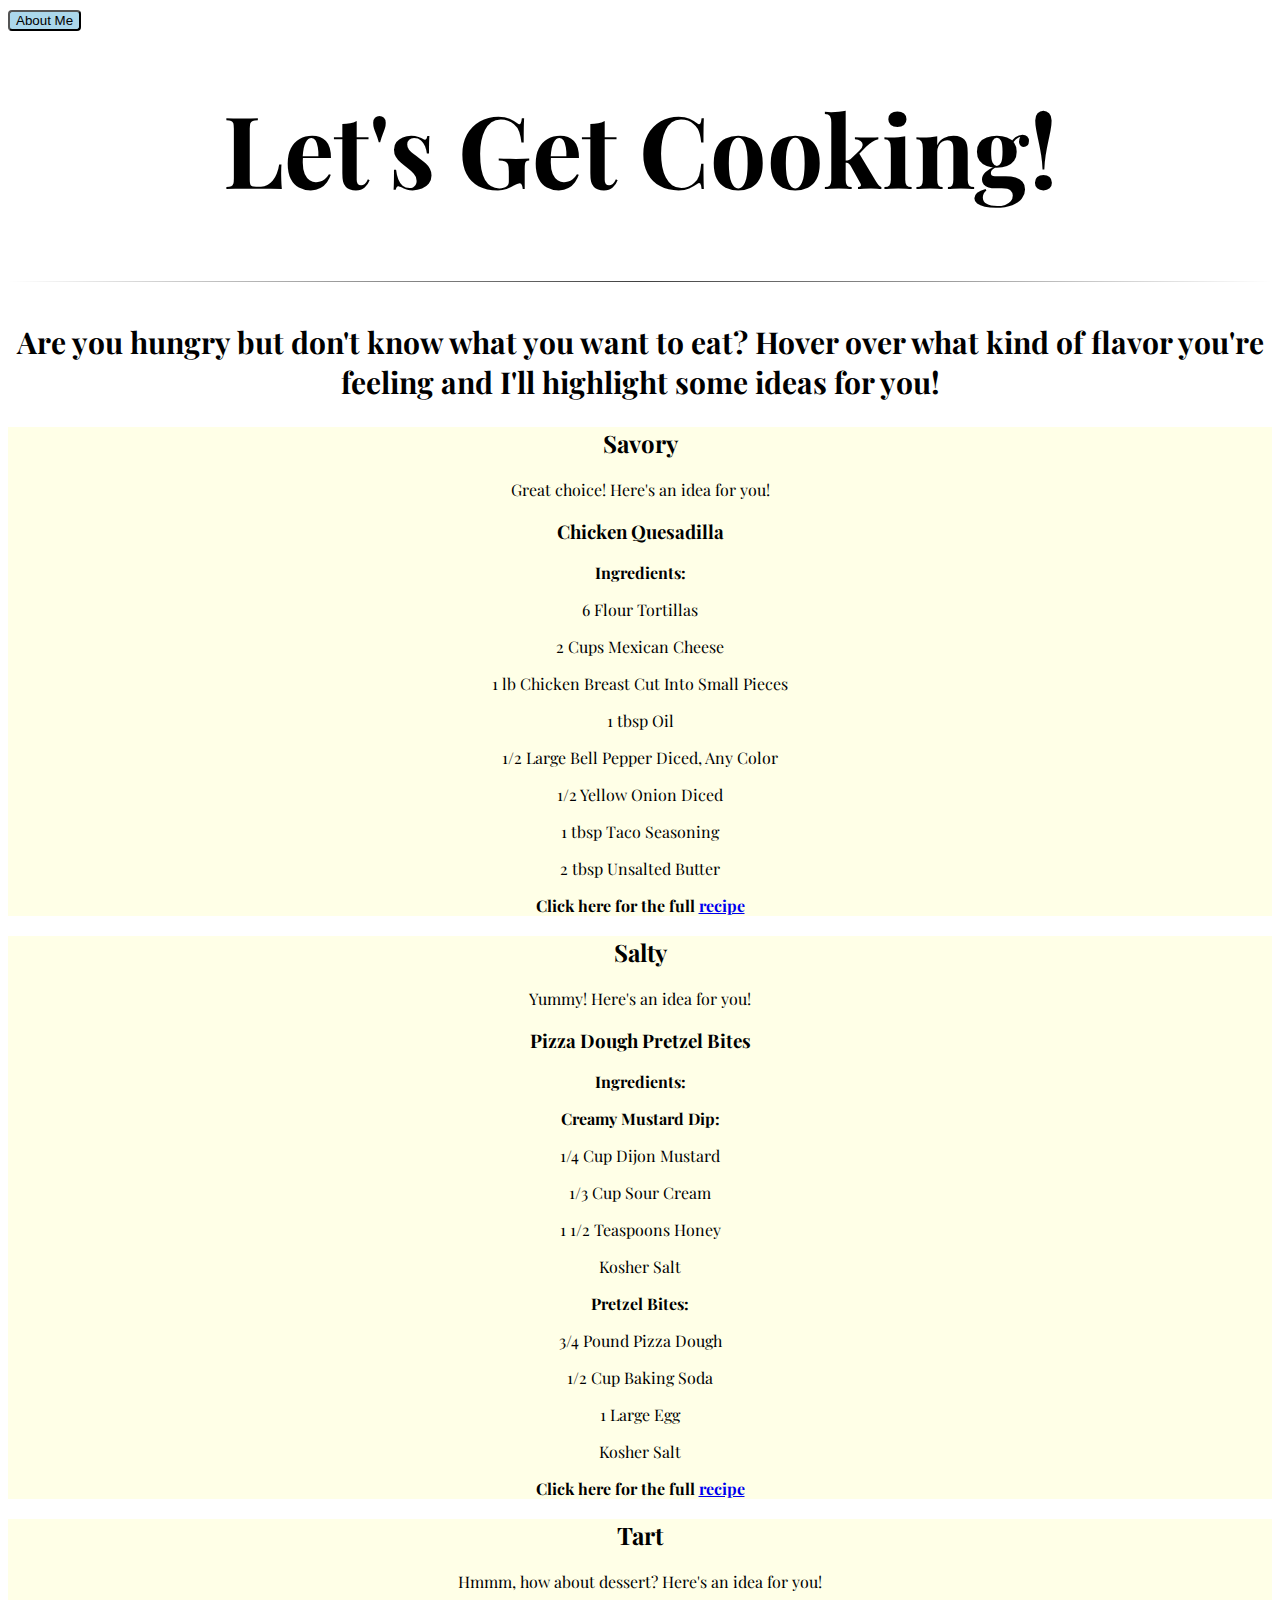
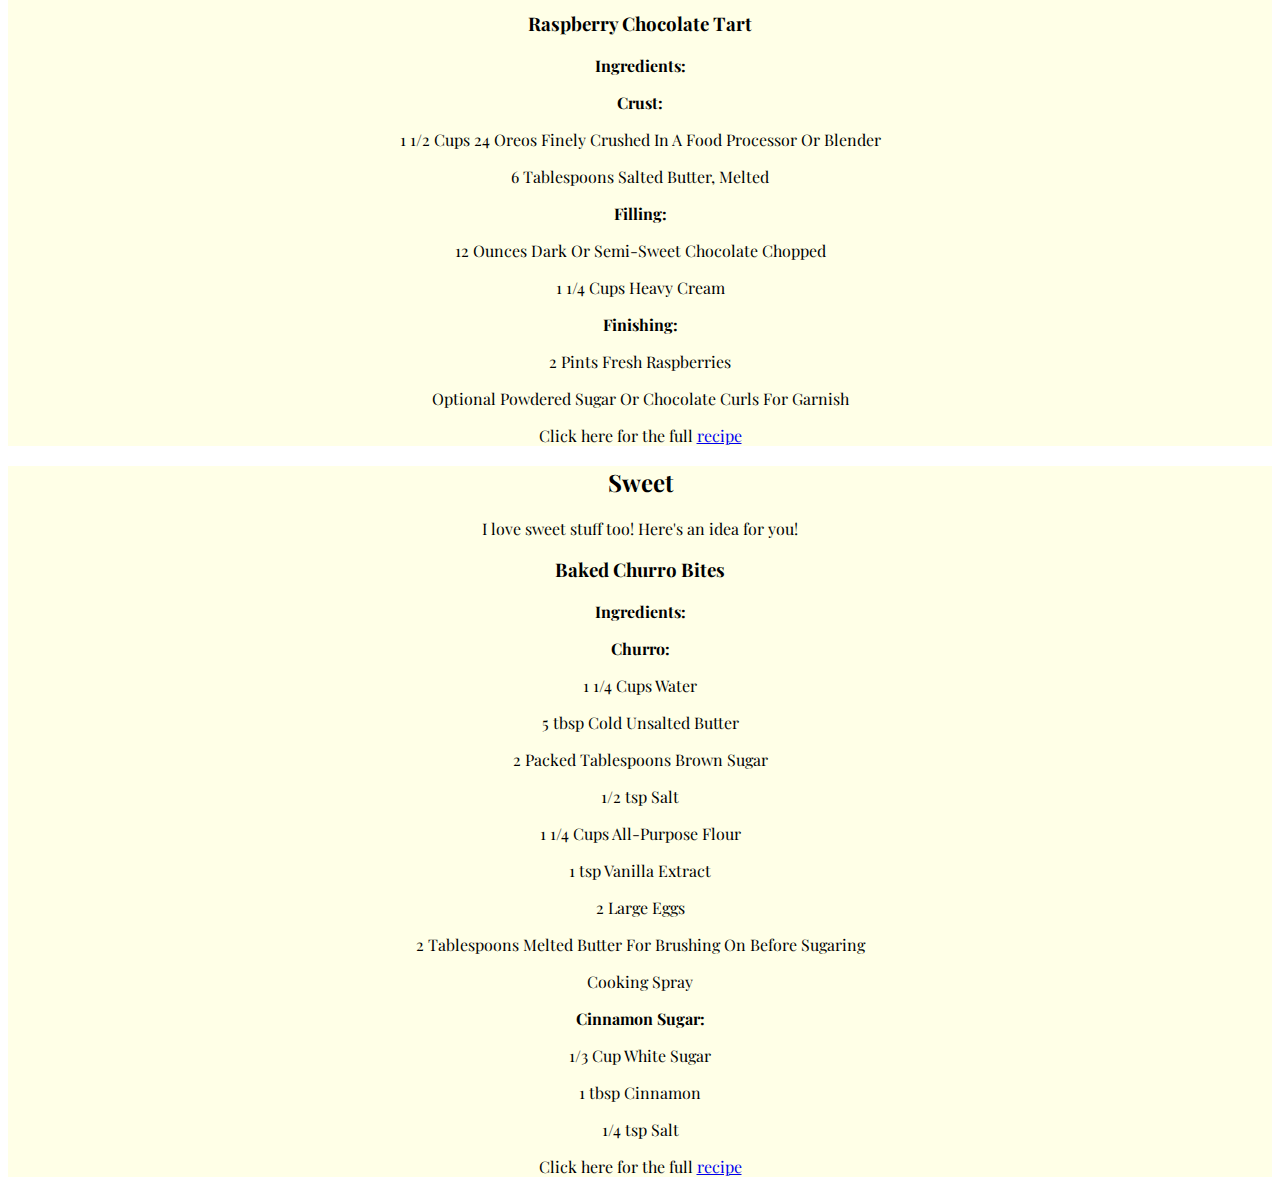
<file: index.html>
<!DOCTYPE html>
<html lang="en">
    <head>
<link rel="stylesheet" href="style.css">
<link rel="preconnect" href="https://fonts.googleapis.com">
<link rel="preconnect" href="https://fonts.gstatic.com" crossorigin>
<link rel="preconnect" href="https://fonts.googleapis.com">
<link rel="preconnect" href="https://fonts.gstatic.com" crossorigin>
<link href="https://fonts.googleapis.com/css2?family=Montserrat:wght@100;400&family=Playfair+Display:ital,wght@0,400;0,500;1,400;1,500;1,800&display=swap" rel="stylesheet">
        <title>Gianna's House</title>
       
    </head>
    <body>
        
        <a href="about-me.html">
            <button id="about-me">About Me</button>
          </a>
     <h1>Let's Get Cooking!</h1>  
     <hr>

     
     <section>
        <h2 id="description">Are you hungry but don't know what you want to eat? Hover over what kind of flavor you're feeling and I'll highlight some ideas for you!</h2>
     </section>
   


     <div class="recipe" onmouseover="recipe()">
     <h2>Savory</h2>
     <div>
     <p>Great choice! Here's an idea for you!</p>
    </div>
     <div>
        <h3>Chicken Quesadilla</h3>
        <p><strong>Ingredients:</strong></p>
        <p>6 Flour Tortillas</p>
        <p>2 Cups Mexican Cheese</p>
        <p>1 lb Chicken Breast Cut Into Small Pieces</p>
        <p>1 tbsp Oil</p>
        <p>1/2 Large Bell Pepper Diced, Any Color</p>
        <p>1/2 Yellow Onion Diced</p>
        <p>1 tbsp Taco Seasoning</p>
        <p>2 tbsp Unsalted Butter</p>
        <p><strong>Click here for the full <a href="https://momsdish.com/chicken-quesadillas">recipe</a></strong></p>
     </div>
   </div>



   <div class="recipe">
     <h2>Salty</h2>
     <div>
     <p>Yummy! Here's an idea for you!</p>
    </div>
    <div>
        <h3>Pizza Dough Pretzel Bites</h3>
        <p><strong>Ingredients:</strong></p>
        <p><strong>Creamy Mustard Dip:</strong></p>
        <p>1/4 Cup Dijon Mustard</p>
        <p>1/3 Cup Sour Cream</p>
        <p>1 1/2 Teaspoons Honey</p>
        <p>Kosher Salt</p>
        <p><strong>Pretzel Bites:</strong></p>
        <p>3/4 Pound Pizza Dough</p>
        <p>1/2 Cup Baking Soda</p>
        <p>1 Large Egg</p>
        <p>Kosher Salt</p>
        <p><strong>Click here for the full <a href="https://www.foodnetwork.com/recipes/trisha-yearwood/easy-pizza-dough-pretzel-bites-5462136">recipe</a></strong></p>
    </div>
</div>



<div class="recipe">
     <h2>Tart</h2>
     <div>
     <p>Hmmm, how about dessert? Here's an idea for you!</p>
    </div>
    <div>
        <h3>Raspberry Chocolate Tart</h3>
        <p><strong>Ingredients:</strong></p>
        <p><strong>Crust:</strong></p>
        <p>1 1/2 Cups 24 Oreos Finely Crushed In A Food Processor Or Blender</p>
        <p>6 Tablespoons Salted Butter, Melted</p>
        <p><strong>Filling:</strong></p>
        <p>12 Ounces Dark Or Semi-Sweet Chocolate Chopped</p>
        <p>1 1/4 Cups Heavy Cream</p>
        <p><strong>Finishing:</strong></p>
        <p>2 Pints Fresh Raspberries</p>
        <p>Optional Powdered Sugar Or Chocolate Curls For Garnish</p>
        <p>Click here for the full <a href="https://houseofnasheats.com/raspberry-chocolate-tart/#wprm-recipe-container-15256">recipe</a></p>
    </div>
</div>


<div class="recipe">
     <h2>Sweet</h2>
     <div>
     <p>I love sweet stuff too! Here's an idea for you!</p>
     </div>
     <div>
        <h3>Baked Churro Bites</h3>
        <p><strong>Ingredients:</strong></p>
        <p><strong>Churro:</strong></p>
        <p>1 1/4 Cups Water</p>
        <p>5 tbsp Cold Unsalted Butter</p>
        <p>2 Packed Tablespoons Brown Sugar</p>
        <p>1/2 tsp Salt</p>
        <p>1 1/4 Cups All-Purpose Flour</p>
        <p>1 tsp Vanilla Extract</p>
        <p>2 Large Eggs</p>
        <p>2 Tablespoons Melted Butter For Brushing On Before Sugaring</p>
        <p>Cooking Spray</p>
        <p><strong>Cinnamon Sugar:</strong></p>
        <p>1/3 Cup White Sugar</p>
        <p>1 tbsp Cinnamon</p>
        <p>1/4 tsp Salt</p>
        <p>Click here for the full <a href="https://www.allrecipes.com/baked-churro-bites-recipe-7252818">recipe</a></p>
     </div>
     
     </div>



     <script src="script.js"></script>
   
      

    </body>
</html>
</file>
<file: style.css>
body {
    background-image: url(https://images.unsplash.com/photo-1677950876655-964c27d4026a?ixlib=rb-4.0.3&ixid=MnwxMjA3fDB8MHxwaG90by1wYWdlfHx8fGVufDB8fHx8&auto=format&fit=crop&w=1470&q=80);
    background-size: cover; 
    font-family: playfair display, sans-serif; 
    background-position: bottom;
}

h1 {
    text-align: center;
    font-size: 100px;
    margin-top: 50px;
    margin-bottom: none;
}

#description {
    text-align:center;
    margin-top: 40px;
    font-size: 30px;

}

hr {
    border: 0;
    height: 1px;
    background-image: linear-gradient(to right, rgba(0, 0, 0, 0), rgba(0, 0, 0, 0.75), rgba(0, 0, 0, 0));
}

#about-me {
    display: inline-block;
    background-color: #abd7eb;
    border-radius: 4px;
}

#about-me:hover {
    background-color: rgb(255, 255, 159);
}

.recipe {
    background-color: rgba(255, 255, 159, 0.25);
    text-align: center;
}

.recipe:hover {
background-color: #abd7eb;
}
</file>
